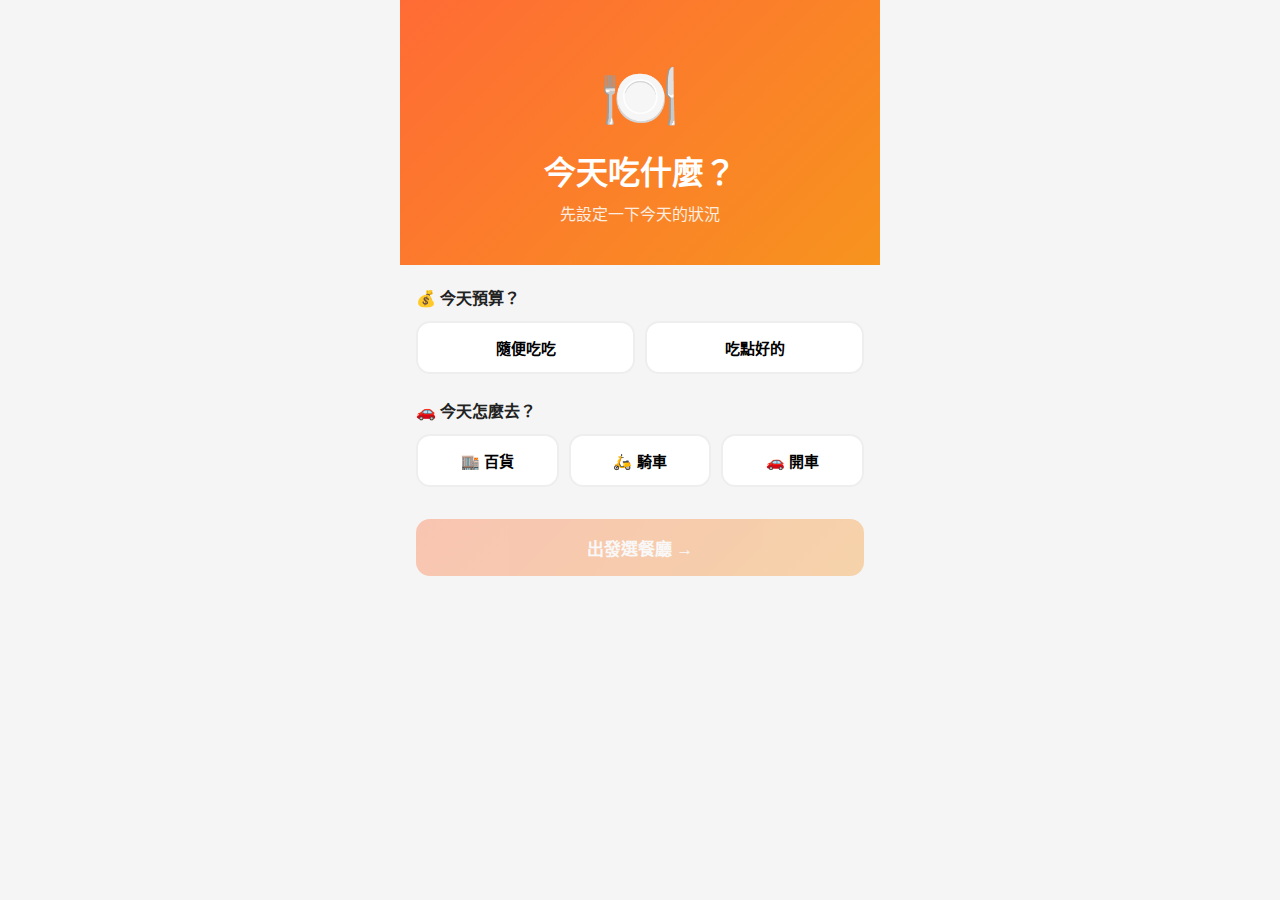
<file: index.html>
<!DOCTYPE html>
<html lang="zh-TW">
<head>
  <meta charset="UTF-8" />
  <meta name="viewport" content="width=device-width, initial-scale=1.0" />
  <title>今天吃什麼？</title>
  <link rel="stylesheet" href="style.css" />
  <link rel="manifest" href="manifest.json" />
  <meta name="theme-color" content="#ff6b35" />
  <meta name="mobile-web-app-capable" content="yes" />
  <!-- iOS -->
  <meta name="apple-mobile-web-app-capable" content="yes" />
  <meta name="apple-mobile-web-app-status-bar-style" content="black-translucent" />
  <meta name="apple-mobile-web-app-title" content="吃什麼" />
  <link rel="apple-touch-icon" href="icon.svg" />
</head>
<body>

  <!-- 今日設定頁 -->
  <div id="page-setup" class="page active">
    <div class="hero">
      <div class="hero-emoji">🍽️</div>
      <h1>今天吃什麼？</h1>
      <p class="subtitle">先設定一下今天的狀況</p>
    </div>
    <div class="setup-body">
      <div class="setup-section">
        <div class="setup-label">💰 今天預算？</div>
        <div class="setup-options" id="setupBudget">
                    <button class="setup-opt" data-val="cheap" onclick="selectSetup('budget','cheap',this)"> 隨便吃吃</button>
          <button class="setup-opt" data-val="treat" onclick="selectSetup('budget','treat',this)"> 吃點好的</button>
        </div>
      </div>
      <div class="setup-section">
        <div class="setup-label">🚗 今天怎麼去？</div>
        <div class="setup-options" id="setupTransport">
          <button class="setup-opt" data-val="mall" onclick="selectSetup('transport','mall',this)">🏬 百貨</button>
          <button class="setup-opt" data-val="bike" onclick="selectSetup('transport','bike',this)">🛵 騎車</button>
          <button class="setup-opt" data-val="car"  onclick="selectSetup('transport','car',this)">🚗 開車</button>
        </div>
      </div>
      <button class="btn-primary setup-go" id="setupGoBtn" onclick="finishSetup()" disabled>出發選餐廳 →</button>
    </div>
  </div>

  <!-- 首頁 -->
  <div id="page-home" class="page">
    <div class="hero">
      <button class="hero-back-btn" onclick="backToSetup()">← 重新設定</button>
      <div class="hero-emoji">🍽️</div>
      <h1>今天吃什麼？</h1>
      <p class="subtitle">讓我來幫你決定</p>
    </div>
    <div class="card-list">
      <button class="card" onclick="goTo('page-mode')">
        <span class="card-emoji">🏠</span>
        <div>
          <div class="card-title">從常去清單選</div>
          <div class="card-desc">你儲存的餐廳 / 便當 / 火鍋</div>
        </div>
      </button>
      <button class="card" onclick="startQuizMode()">
        <span class="card-emoji">🎲</span>
        <div>
          <div class="card-title">隨便選個種類</div>
          <div class="card-desc">問幾個問題幫你縮小範圍</div>
        </div>
      </button>
      <button class="card" onclick="goTo('page-list-manage')">
        <span class="card-emoji">✏️</span>
        <div>
          <div class="card-title">管理常去清單</div>
          <div class="card-desc">新增 / 刪除餐廳</div>
        </div>
      </button>
      <button class="card" onclick="goTo('page-stats')">
        <span class="card-emoji">📊</span>
        <div>
          <div class="card-title">吃飯統計</div>
          <div class="card-desc">看看你最常吃什麼</div>
        </div>
      </button>
      <button class="card" onclick="startMultiplayer()">
        <span class="card-emoji">👥</span>
        <div>
          <div class="card-title">多人模式</div>
          <div class="card-desc">兩人各自刷卡，取交集對決</div>
        </div>
      </button>
    </div>
  </div>

  <!-- 選機制 -->
  <div id="page-mode" class="page">
    <div class="top-bar">
      <button class="back-btn" onclick="goTo('page-home')">← 返回</button>
      <h2>選一種方式</h2>
    </div>
    <div id="mode-filter" class="filter-row"></div>
    <div class="cooldown-toggle-row" id="cooldownToggleRow"></div>
    <div class="card-list">
      <button class="card" onclick="startSpin()">
        <span class="card-emoji">🎡</span>
        <div>
          <div class="card-title">隨機轉盤</div>
          <div class="card-desc">轉一下，交給命運</div>
        </div>
      </button>
      <button class="card" onclick="startDuel()">
        <span class="card-emoji">⚔️</span>
        <div>
          <div class="card-title">Tinder 刷卡 → 對決</div>
          <div class="card-desc">先刷掉不想吃的，再一對一淘汰</div>
        </div>
      </button>
      <button class="card" onclick="startQuickRandom()">
        <span class="card-emoji">🎰</span>
        <div>
          <div class="card-title">我就是不知道</div>
          <div class="card-desc">一鍵隨機，完全交給 APP</div>
        </div>
      </button>
    </div>
  </div>

  <!-- 轉盤頁 -->
  <div id="page-spin" class="page">
    <div class="top-bar">
      <button class="back-btn" onclick="goTo('page-mode')">← 返回</button>
      <h2>隨機轉盤</h2>
    </div>
    <div class="spin-wrap">
      <div class="spin-pointer">▼</div>
      <canvas id="spinCanvas" width="300" height="300"></canvas>
    </div>
    <button class="btn-primary" id="spinBtn" onclick="spinWheel()">轉！</button>
  </div>

  <!-- Tinder 刷卡頁 -->
  <div id="page-swipe" class="page">
    <div class="top-bar">
      <button class="back-btn" onclick="goTo('page-mode')">← 返回</button>
      <h2>刷掉不想吃的</h2>
    </div>
    <div class="swipe-counter" id="swipeCounter"></div>
    <div class="swipe-area">
      <div class="swipe-card" id="swipeCard">
        <div class="swipe-card-bg" id="swipeCardBg"></div>
        <div class="swipe-card-overlay"></div>
        <div class="swipe-emoji" id="swipeEmoji"></div>
        <div class="swipe-card-content">
          <div class="swipe-name" id="swipeName"></div>
          <div class="swipe-tag" id="swipeTag"></div>
        </div>
        <div class="swipe-label swipe-label-yes" id="swipeLabelYes">想吃 ✓</div>
        <div class="swipe-label swipe-label-no" id="swipeLabelNo">不要 ✕</div>
      </div>
    </div>
    <div class="swipe-btns">
      <button class="swipe-btn-no" onclick="swipeNo()">✕</button>
      <div class="swipe-hint">左滑不要・右滑想吃</div>
      <button class="swipe-btn-yes" onclick="swipeYes()">♥</button>
    </div>
    <button class="btn-ghost swipe-skip" onclick="swipeDone()">跳過，直接對決</button>
  </div>

  <!-- 二選一對決 -->
  <div id="page-duel" class="page">
    <div class="top-bar">
      <button class="back-btn" onclick="goTo('page-mode')">← 返回</button>
      <h2>二選一對決</h2>
    </div>
    <p class="duel-hint">選你比較想吃的</p>
    <div class="duel-wrap">
      <button class="duel-btn" id="duelA" onclick="pickDuel(0)"></button>
      <div class="duel-vs">VS</div>
      <button class="duel-btn" id="duelB" onclick="pickDuel(1)"></button>
    </div>
    <div class="duel-progress" id="duelProgress"></div>
  </div>

  <!-- 問卷引導（種類模式） -->
  <div id="page-quiz" class="page">
    <div class="top-bar">
      <button class="back-btn" onclick="goTo('page-home')">← 返回</button>
      <h2>今天想吃什麼感覺？</h2>
    </div>
    <div id="quiz-body"></div>
  </div>

  <!-- 結果頁 -->
  <div id="page-result" class="page">
    <div class="top-bar">
      <button class="back-btn" onclick="goTo('page-home')">← 首頁</button>
      <h2>就決定是你了</h2>
    </div>
    <div class="result-wrap">
      <div class="result-hero" id="resultHero">
        <div class="result-hero-emoji" id="resultEmoji">🍜</div>
        <div class="result-hero-overlay">
          <div class="result-name" id="resultName">拉麵</div>
          <div class="result-tag" id="resultTag"></div>
        </div>
      </div>
      <div class="result-history" id="resultHistory"></div>
    </div>
    <div class="result-actions">
      <button class="btn-confirm" id="confirmBtn" onclick="confirmEat()">✅ 今天吃了！</button>
      <button class="btn-primary" onclick="openMaps()">📍 找附近的店</button>
      <button class="btn-secondary" id="rerollBtn" onclick="reroll()">🔄 換一個（還剩 <span id="rerollCount">3</span> 次）</button>
      <button class="btn-ghost" onclick="goTo('page-home')">回首頁</button>
    </div>
  </div>

  <!-- 管理清單 -->
  <div id="page-list-manage" class="page">
    <div class="top-bar">
      <button class="back-btn" onclick="goTo('page-home')">← 返回</button>
      <h2>常去清單</h2>
      <div style="margin-left:auto;display:flex;gap:6px;">
        <button class="btn-ghost" style="padding:4px 8px;font-size:13px;" onclick="exportData()">📤 匯出</button>
        <button class="btn-ghost" style="padding:4px 8px;font-size:13px;" onclick="document.getElementById('importFile').click()">📥 匯入</button>
        <input id="importFile" type="file" accept=".json" style="display:none" onchange="importData(event)" />
        <button class="btn-ghost" style="padding:4px 8px;font-size:13px;" onclick="shareLink()">🔗 分享</button>
        <button class="btn-ghost" style="padding:4px 8px;font-size:13px;" id="selectModeBtn" onclick="enterSelectMode()">✅ 選擇</button>
        <button class="btn-ghost" style="padding:4px 8px;font-size:13px;" onclick="goTo('page-tags')">🏷️ 種類</button>
      </div>
    </div>
    <div class="add-form">
      <div class="new-icon-wrap">
        <div class="new-icon-preview" id="newIconPreview" onclick="document.getElementById('newIconFile').click()">＋</div>
        <input id="newIconEmoji" type="text" placeholder="😀" maxlength="2"
          style="width:52px;flex:none;text-align:center;font-size:22px;border-radius:10px;border:1.5px solid #ddd;padding:8px 4px;"
          oninput="syncIconPreview()" />
        <input id="newIconFile" type="file" accept="image/*" style="display:none" onchange="handleIconFile(event)" />
      </div>
      <input id="newName" type="text" placeholder="餐廳名稱 / 食物" />
      <select id="newTag"></select>
      <select id="newBudget">
        <option value="1">$ 便宜</option>
        <option value="2" selected>$$ 普通</option>
        <option value="3">$$$ 貴</option>
      </select>
      <select id="newTransport">
        <option value="mall">🏬 百貨</option>
        <option value="bike">🛵 騎車</option>
        <option value="car">🚗 開車</option>
        <option value="any" selected>🌐 不限</option>
      </select>
      <select id="newFreq">
        <option value="daily">🔁 天天可以</option>
        <option value="nextday">📅 隔天再說</option>
        <option value="weekly">📅 一週一次</option>
        <option value="biweekly">🗓️ 兩週一次</option>
        <option value="special">✨ 偶爾想到</option>
      </select>
      <button class="btn-primary" onclick="addItem()">新增</button>
    </div>
    <div id="list-items"></div>
  </div>

  <!-- 統計頁 -->
  <div id="page-stats" class="page">
    <div class="top-bar">
      <button class="back-btn" onclick="goTo('page-home')">← 返回</button>
      <h2>吃飯統計</h2>
    </div>
    <div id="stats-body" class="stats-body"></div>
  </div>

  <!-- 自訂 tag 管理 -->
  <div id="page-tags" class="page">
    <div class="top-bar">
      <button class="back-btn" onclick="goTo('page-list-manage')">← 返回</button>
      <h2>自訂種類</h2>
    </div>
    <div class="add-form">
      <input id="newTagEmoji" type="text" placeholder="🍜" maxlength="2" style="width:56px;flex:none;text-align:center;font-size:22px;" />
      <input id="newTagName" type="text" placeholder="種類名稱" />
      <button class="btn-primary" onclick="addCustomTag()">新增</button>
    </div>
    <div id="tag-list"></div>
  </div>

  <!-- 多人模式：玩家 A 刷卡 -->
  <div id="page-multi-a" class="page">
    <div class="top-bar">
      <button class="back-btn" onclick="goTo('page-home')">← 返回</button>
      <h2>👤 玩家 A 刷卡</h2>
    </div>
    <div class="swipe-counter" id="multiACounter"></div>
    <div class="swipe-area">
      <div class="swipe-card" id="multiACard">
        <div class="swipe-card-bg" id="multiACardBg"></div>
        <div class="swipe-card-overlay"></div>
        <div class="swipe-emoji" id="multiAEmoji"></div>
        <div class="swipe-card-content">
          <div class="swipe-name" id="multiAName"></div>
          <div class="swipe-tag" id="multiATag"></div>
        </div>
        <div class="swipe-label swipe-label-yes" id="multiALabelYes">想吃 ✓</div>
        <div class="swipe-label swipe-label-no" id="multiALabelNo">不要 ✕</div>
      </div>
    </div>
    <div class="swipe-btns">
      <button class="swipe-btn-no" onclick="multiSwipe('A', false)">✕</button>
      <div class="swipe-hint">左滑不要・右滑想吃</div>
      <button class="swipe-btn-yes" onclick="multiSwipe('A', true)">♥</button>
    </div>
  </div>

  <!-- 多人模式：玩家 B 刷卡 -->
  <div id="page-multi-b" class="page">
    <div class="top-bar">
      <h2>👤 玩家 B 刷卡</h2>
    </div>
    <div class="multi-handoff">
      <div class="handoff-emoji">🤝</div>
      <div class="handoff-text">換玩家 B 了</div>
      <button class="btn-primary" onclick="startMultiB()">開始刷卡</button>
    </div>
  </div>

  <!-- 多人模式：玩家 B 刷卡中 -->
  <div id="page-multi-b-swipe" class="page">
    <div class="top-bar">
      <h2>👤 玩家 B 刷卡</h2>
    </div>
    <div class="swipe-counter" id="multiBCounter"></div>
    <div class="swipe-area">
      <div class="swipe-card" id="multiBCard">
        <div class="swipe-card-bg" id="multiBCardBg"></div>
        <div class="swipe-card-overlay"></div>
        <div class="swipe-emoji" id="multiBEmoji"></div>
        <div class="swipe-card-content">
          <div class="swipe-name" id="multiBName"></div>
          <div class="swipe-tag" id="multiBTag"></div>
        </div>
        <div class="swipe-label swipe-label-yes" id="multiBLabelYes">想吃 ✓</div>
        <div class="swipe-label swipe-label-no" id="multiBLabelNo">不要 ✕</div>
      </div>
    </div>
    <div class="swipe-btns">
      <button class="swipe-btn-no" onclick="multiSwipe('B', false)">✕</button>
      <div class="swipe-hint">左滑不要・右滑想吃</div>
      <button class="swipe-btn-yes" onclick="multiSwipe('B', true)">♥</button>
    </div>
  </div>

  <script src="app.js"></script>
  <script>
    if ('serviceWorker' in navigator) {
      navigator.serviceWorker.register('./sw.js');
    }
  </script>
</body>
</html>
</file>
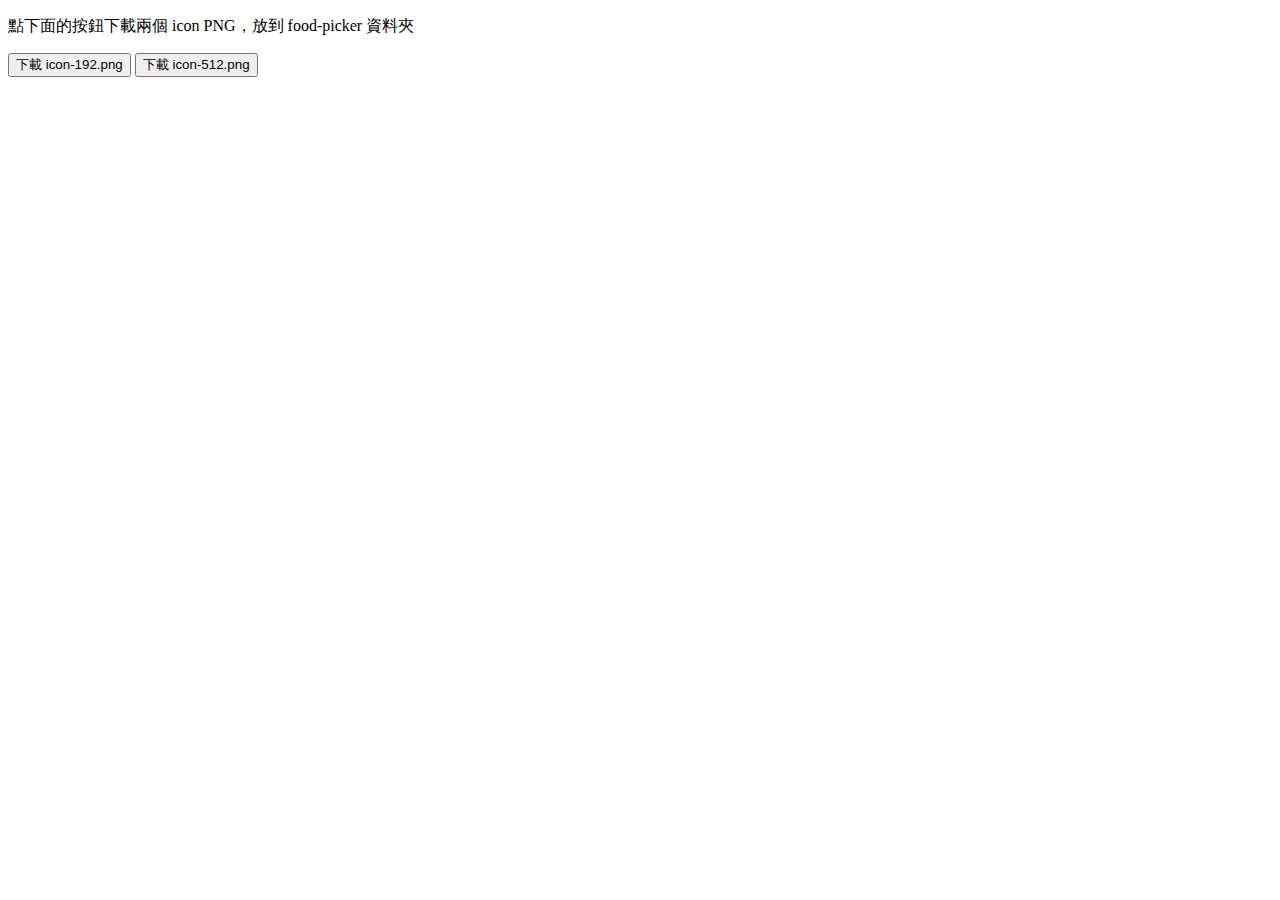
<file: generate-icons.html>
<!DOCTYPE html>
<html>
<head><title>產生 Icon</title></head>
<body>
<p>點下面的按鈕下載兩個 icon PNG，放到 food-picker 資料夾</p>
<button onclick="gen(192)">下載 icon-192.png</button>
<button onclick="gen(512)">下載 icon-512.png</button>
<canvas id="c" style="display:none"></canvas>
<script>
function gen(size) {
  const canvas = document.getElementById('c');
  canvas.width = canvas.height = size;
  const ctx = canvas.getContext('2d');
  // 背景
  ctx.fillStyle = '#ff6b35';
  const r = size * 0.22;
  ctx.beginPath();
  ctx.moveTo(r, 0);
  ctx.lineTo(size - r, 0);
  ctx.quadraticCurveTo(size, 0, size, r);
  ctx.lineTo(size, size - r);
  ctx.quadraticCurveTo(size, size, size - r, size);
  ctx.lineTo(r, size);
  ctx.quadraticCurveTo(0, size, 0, size - r);
  ctx.lineTo(0, r);
  ctx.quadraticCurveTo(0, 0, r, 0);
  ctx.closePath();
  ctx.fill();
  // emoji
  ctx.font = `${size * 0.55}px sans-serif`;
  ctx.textAlign = 'center';
  ctx.textBaseline = 'middle';
  ctx.fillText('🍽️', size / 2, size / 2);
  const a = document.createElement('a');
  a.download = `icon-${size}.png`;
  a.href = canvas.toDataURL('image/png');
  a.click();
}
</script>
</body>
</html>
</file>
<file: style.css>
* { box-sizing: border-box; margin: 0; padding: 0; }

body {
  font-family: -apple-system, BlinkMacSystemFont, 'Segoe UI', sans-serif;
  background: #f5f5f5;
  color: #222;
  min-height: 100vh;
}

.page {
  display: none;
  flex-direction: column;
  min-height: 100vh;
  padding: 0 0 40px;
  max-width: 480px;
  margin: 0 auto;
}
.page.active { display: flex; }

/* Setup */
.setup-body { padding: 20px 16px; display: flex; flex-direction: column; gap: 24px; }
.setup-section { margin-bottom: 0; }
.setup-label { font-size: 16px; font-weight: 700; margin-bottom: 12px; }
.setup-options { display: flex; gap: 10px; flex-wrap: wrap; }
.setup-opt {
  flex: 1;
  min-width: 80px;
  padding: 14px 8px;
  border-radius: 14px;
  border: 2px solid #eee;
  background: white;
  font-size: 15px;
  font-weight: 600;
  cursor: pointer;
  text-align: center;
  transition: all 0.15s;
}
.setup-opt.active {
  border-color: #ff6b35;
  background: #fff3ee;
  color: #ff6b35;
}
.setup-go { margin-top: 8px; }
.setup-go:disabled { opacity: 0.35; cursor: not-allowed; }

/* List meta */
.list-item-meta { display: flex; gap: 4px; margin-top: 4px; flex-wrap: wrap; }

/* Confirm button */
.btn-confirm {
  width: 100%;
  padding: 18px;
  border-radius: 14px;
  border: none;
  background: #06d6a0;
  color: white;
  font-size: 18px;
  font-weight: 800;
  cursor: pointer;
  transition: opacity 0.15s;
}
.btn-confirm:active { opacity: 0.85; }
.btn-confirm:disabled { opacity: 0.5; cursor: not-allowed; }

/* Hero */
.hero {
  background: linear-gradient(135deg, #ff6b35, #f7931e);
  color: white;
  text-align: center;
  padding: 60px 24px 40px;
}
.hero-emoji { font-size: 64px; margin-bottom: 12px; }
.hero h1 { font-size: 32px; font-weight: 800; }
.subtitle { margin-top: 8px; font-size: 16px; opacity: 0.85; }

/* Top bar */
.top-bar {
  display: flex;
  align-items: center;
  gap: 12px;
  padding: 16px 20px;
  background: white;
  border-bottom: 1px solid #eee;
  position: sticky;
  top: 0;
  z-index: 10;
}
.top-bar h2 { font-size: 18px; font-weight: 700; }
.back-btn {
  background: none;
  border: none;
  font-size: 15px;
  color: #ff6b35;
  cursor: pointer;
  padding: 4px 0;
  white-space: nowrap;
}

/* Cards */
.card-list { display: flex; flex-direction: column; gap: 12px; padding: 20px 16px; }
.card {
  display: flex;
  align-items: center;
  gap: 16px;
  background: white;
  border: none;
  border-radius: 16px;
  padding: 20px 16px;
  text-align: left;
  cursor: pointer;
  box-shadow: 0 2px 8px rgba(0,0,0,0.07);
  transition: transform 0.1s, box-shadow 0.1s;
}
.card:active { transform: scale(0.97); box-shadow: 0 1px 4px rgba(0,0,0,0.1); }
.card-emoji { font-size: 36px; flex-shrink: 0; }
.card-title { font-size: 17px; font-weight: 700; margin-bottom: 4px; }
.card-desc { font-size: 13px; color: #888; }

/* Filter row */
.filter-row {
  display: flex;
  gap: 8px;
  padding: 12px 16px;
  overflow-x: auto;
  background: white;
  border-bottom: 1px solid #eee;
}
.filter-chip {
  flex-shrink: 0;
  padding: 6px 14px;
  border-radius: 20px;
  border: 1.5px solid #ddd;
  background: white;
  font-size: 13px;
  cursor: pointer;
  transition: all 0.15s;
}
.filter-chip.active {
  background: #ff6b35;
  border-color: #ff6b35;
  color: white;
}

/* Spin */
.spin-wrap {
  display: flex;
  flex-direction: column;
  align-items: center;
  padding: 24px 16px 16px;
}
.spin-pointer {
  font-size: 28px;
  color: #ff6b35;
  margin-bottom: -8px;
  z-index: 1;
}
#spinCanvas {
  border-radius: 50%;
  box-shadow: 0 4px 20px rgba(0,0,0,0.15);
}

/* Swipe */
.swipe-counter {
  text-align: center;
  padding: 10px;
  font-size: 13px;
  color: #aaa;
}
.swipe-area {
  flex: 1;
  display: flex;
  align-items: center;
  justify-content: center;
  padding: 8px 24px;
}
.swipe-card {
  position: relative;
  width: 100%;
  max-width: 320px;
  background: #222;
  border-radius: 24px;
  box-shadow: 0 8px 32px rgba(0,0,0,0.2);
  overflow: hidden;
  aspect-ratio: 3/4;
  text-align: center;
  user-select: none;
  touch-action: pan-y;
  cursor: grab;
}
.swipe-card-bg {
  position: absolute;
  inset: 0;
  background-size: cover;
  background-position: center;
}
.swipe-card-overlay {
  position: absolute;
  inset: 0;
  background: linear-gradient(to top, rgba(0,0,0,0.75) 0%, rgba(0,0,0,0.1) 50%, transparent 100%);
}
.swipe-card-content {
  position: absolute;
  bottom: 0;
  left: 0;
  right: 0;
  padding: 20px 20px 24px;
  text-align: left;
}
.swipe-emoji { font-size: 56px; position: absolute; top: 20px; left: 50%; transform: translateX(-50%); }
.swipe-name { font-size: 26px; font-weight: 800; color: white; margin-bottom: 6px; }
.swipe-tag {
  font-size: 13px;
  color: rgba(255,255,255,0.75);
  background: rgba(255,255,255,0.2);
  display: inline-block;
  padding: 3px 10px;
  border-radius: 20px;
}
.swipe-label {
  position: absolute;
  top: 24px;
  font-size: 22px;
  font-weight: 800;
  padding: 6px 14px;
  border-radius: 10px;
  border: 3px solid;
  opacity: 0;
  transition: opacity 0.1s;
  pointer-events: none;
}
.swipe-label-yes { right: 20px; color: #06d6a0; border-color: #06d6a0; transform: rotate(15deg); }
.swipe-label-no  { left: 20px;  color: #ef476f; border-color: #ef476f; transform: rotate(-15deg); }
.swipe-btns {
  display: flex;
  align-items: center;
  justify-content: center;
  gap: 32px;
  padding: 8px 24px 4px;
}
.swipe-hint { font-size: 12px; color: #ccc; }
.swipe-btn-no, .swipe-btn-yes {
  width: 60px; height: 60px;
  border-radius: 50%;
  border: none;
  font-size: 24px;
  cursor: pointer;
  box-shadow: 0 2px 10px rgba(0,0,0,0.1);
  transition: transform 0.1s;
}
.swipe-btn-no  { background: #fff0f3; color: #ef476f; }
.swipe-btn-yes { background: #f0fff8; color: #06d6a0; }
.swipe-btn-no:active, .swipe-btn-yes:active { transform: scale(0.9); }
.swipe-skip { margin: 4px 16px 0; }

/* Duel */
.duel-hint {
  text-align: center;
  padding: 16px;
  font-size: 15px;
  color: #666;
}
.duel-wrap {
  display: flex;
  flex-direction: column;
  align-items: center;
  gap: 12px;
  padding: 0 16px;
  flex: 1;
}
.duel-btn {
  width: 100%;
  padding: 28px 16px;
  border-radius: 20px;
  border: none;
  background: white;
  font-size: 20px;
  font-weight: 700;
  cursor: pointer;
  box-shadow: 0 2px 10px rgba(0,0,0,0.08);
  transition: transform 0.1s, background 0.1s;
}
.duel-btn:active { transform: scale(0.96); background: #fff3ee; }
.duel-vs {
  font-size: 18px;
  font-weight: 800;
  color: #ccc;
}
.duel-progress {
  text-align: center;
  padding: 16px;
  font-size: 13px;
  color: #aaa;
}

/* Quiz */
#quiz-body { padding: 20px 16px; display: flex; flex-direction: column; gap: 16px; }
.quiz-question { font-size: 18px; font-weight: 700; margin-bottom: 12px; }
.quiz-options { display: flex; flex-direction: column; gap: 10px; }
.quiz-opt {
  padding: 16px;
  border-radius: 14px;
  border: 2px solid #eee;
  background: white;
  font-size: 16px;
  cursor: pointer;
  text-align: left;
  transition: all 0.15s;
}
.quiz-opt:active, .quiz-opt.selected {
  border-color: #ff6b35;
  background: #fff3ee;
}

/* Result */
.result-wrap {
  display: flex;
  flex-direction: column;
  align-items: center;
  flex: 1;
  width: 100%;
}
.result-hero {
  width: 100%;
  aspect-ratio: 1/1;
  max-height: 320px;
  background: #f0f0f0;
  position: relative;
  overflow: hidden;
  display: flex;
  align-items: center;
  justify-content: center;
}
.result-hero-img {
  width: 100%;
  height: 100%;
  object-fit: cover;
}
.result-hero-emoji {
  font-size: 100px;
  line-height: 1;
}
.result-hero-overlay {
  position: absolute;
  bottom: 0; left: 0; right: 0;
  background: linear-gradient(to top, rgba(0,0,0,0.65), transparent);
  padding: 24px 20px 16px;
  text-align: left;
}
.result-emoji { display: none; }
.result-name {
  font-size: 28px;
  font-weight: 800;
  color: white;
  margin-bottom: 4px;
  text-align: left;
}
.result-tag {
  font-size: 13px;
  color: rgba(255,255,255,0.8);
  background: rgba(255,255,255,0.2);
  padding: 3px 10px;
  border-radius: 20px;
  display: inline-block;
  margin-bottom: 0;
}
.result-history {
  font-size: 13px;
  color: #f7931e;
  margin-top: 8px;
  padding: 0 20px;
}
.result-actions {
  display: flex;
  flex-direction: column;
  gap: 10px;
  padding: 12px 16px;
  width: 100%;
}

/* Buttons */
.btn-primary {
  width: 100%;
  padding: 16px;
  border-radius: 14px;
  border: none;
  background: linear-gradient(135deg, #ff6b35, #f7931e);
  color: white;
  font-size: 17px;
  font-weight: 700;
  cursor: pointer;
  transition: opacity 0.15s;
}
.btn-primary:active { opacity: 0.85; }
.btn-secondary {
  width: 100%;
  padding: 14px;
  border-radius: 14px;
  border: 2px solid #ff6b35;
  background: white;
  color: #ff6b35;
  font-size: 15px;
  font-weight: 600;
  cursor: pointer;
}
.btn-secondary:disabled { opacity: 0.4; cursor: not-allowed; }
.btn-ghost {
  width: 100%;
  padding: 12px;
  border-radius: 14px;
  border: none;
  background: none;
  color: #aaa;
  font-size: 14px;
  cursor: pointer;
}

/* Manage list */
.add-form {
  display: flex;
  gap: 8px;
  padding: 16px;
  background: white;
  border-bottom: 1px solid #eee;
  flex-wrap: wrap;
}
.add-form input {
  flex: 1;
  min-width: 120px;
  padding: 10px 14px;
  border-radius: 10px;
  border: 1.5px solid #ddd;
  font-size: 15px;
}
.add-form select {
  padding: 10px 8px;
  border-radius: 10px;
  border: 1.5px solid #ddd;
  font-size: 14px;
  background: white;
}
.add-form .btn-primary { width: auto; padding: 10px 20px; font-size: 15px; }

#list-items { padding: 12px 16px; display: flex; flex-direction: column; gap: 10px; }
.list-item {
  display: flex;
  align-items: center;
  justify-content: space-between;
  background: white;
  border-radius: 14px;
  padding: 14px 16px;
  box-shadow: 0 1px 4px rgba(0,0,0,0.06);
}
.list-item-left { display: flex; align-items: center; gap: 10px; }
.list-item-name { font-size: 16px; font-weight: 600; }
.list-item-tag {
  font-size: 12px;
  color: #888;
  background: #f0f0f0;
  padding: 2px 8px;
  border-radius: 10px;
}
.list-item-right {
  display: flex;
  align-items: center;
  gap: 8px;
  flex-shrink: 0;
}
.weight-wrap {
  display: flex;
  flex-direction: column;
  align-items: center;
  gap: 2px;
}
.weight-label {
  font-size: 10px;
  color: #bbb;
}
.weight-select {
  border: 1.5px solid #eee;
  border-radius: 8px;
  padding: 4px 6px;
  font-size: 13px;
  background: white;
  color: #f7931e;
  cursor: pointer;
}
.list-item-del {
  background: none;
  border: none;
  font-size: 20px;
  color: #ccc;
  cursor: pointer;
  padding: 4px;
}
.list-item-del:active { color: #ff4444; }
.empty-hint {
  text-align: center;
  color: #bbb;
  font-size: 14px;
  padding: 40px 0;
}

/* Spin page btn spacing */
#page-spin .btn-primary { margin: 16px 16px 0; width: calc(100% - 32px); }

/* List item inline selects */
.list-item-selects {
  display: flex;
  gap: 6px;
  margin-top: 6px;
  flex-wrap: wrap;
}
.freq-select, .weight-select {
  border: 1.5px solid #eee;
  border-radius: 8px;
  padding: 4px 6px;
  font-size: 12px;
  background: white;
  cursor: pointer;
}
.freq-select { color: #555; }
.weight-select { color: #f7931e; }

/* Cooldown badge */
.cooldown-badge {
  font-size: 11px;
  background: #ffeaa7;
  color: #d35400;
  padding: 2px 6px;
  border-radius: 8px;
  margin-left: 4px;
}
.list-item-cooldown { opacity: 0.6; }

/* Stats */
.stats-body { padding: 16px; display: flex; flex-direction: column; gap: 24px; }
.stats-section { background: white; border-radius: 16px; padding: 16px; box-shadow: 0 2px 8px rgba(0,0,0,0.06); }
.stats-title { font-size: 15px; font-weight: 700; margin-bottom: 14px; }
.stats-row { display: flex; align-items: center; gap: 8px; margin-bottom: 10px; }
.stats-label { font-size: 13px; width: 90px; flex-shrink: 0; white-space: nowrap; overflow: hidden; text-overflow: ellipsis; }
.stats-bar-wrap { flex: 1; background: #f0f0f0; border-radius: 6px; height: 10px; overflow: hidden; }
.stats-bar { height: 100%; border-radius: 6px; background: linear-gradient(90deg, #ff6b35, #f7931e); transition: width 0.4s ease; }
.stats-bar-week { background: linear-gradient(90deg, #06d6a0, #118ab2); }
.stats-bar-tag { background: linear-gradient(90deg, #8338ec, #3a86ff); }
.stats-count { font-size: 12px; color: #aaa; width: 28px; text-align: right; flex-shrink: 0; }

/* Multi handoff */
.multi-handoff { display: flex; flex-direction: column; align-items: center; justify-content: center; flex: 1; gap: 16px; padding: 40px; }
.handoff-emoji { font-size: 72px; }
.handoff-text { font-size: 20px; font-weight: 700; }

/* Tag list */
#tag-list { padding: 12px 16px; display: flex; flex-direction: column; gap: 8px; }

/* New item icon */
.new-icon-wrap {
  display: flex;
  align-items: center;
  gap: 6px;
  width: 100%;
}
.new-icon-preview {
  width: 48px;
  height: 48px;
  border-radius: 12px;
  border: 2px dashed #ddd;
  display: flex;
  align-items: center;
  justify-content: center;
  font-size: 22px;
  cursor: pointer;
  flex-shrink: 0;
  background-size: cover;
  background-position: center;
  color: #bbb;
  user-select: none;
}
.new-icon-preview:active { opacity: 0.7; }

/* List item icon */
.list-item-img {
  width: 40px;
  height: 40px;
  border-radius: 10px;
  object-fit: cover;
  flex-shrink: 0;
}
.list-item-icon-emoji {
  font-size: 28px;
  width: 40px;
  text-align: center;
  flex-shrink: 0;
}

/* Duel button with icon */
.duel-btn-inner {
  display: flex;
  flex-direction: column;
  align-items: center;
  gap: 10px;
}
.duel-btn-inner span {
  font-size: 20px;
  font-weight: 700;
}

/* Result emoji container */
#resultEmoji {
  display: flex;
  align-items: center;
  justify-content: center;
  margin-bottom: 16px;
}
#resultEmoji img {
  width: 80px;
  height: 80px;
  border-radius: 20px;
  object-fit: cover;
}

/* Cooldown toggle */
.cooldown-toggle-row {
  padding: 8px 16px 4px;
  background: white;
  border-bottom: 1px solid #eee;
}
.cooldown-toggle {
  display: flex;
  align-items: center;
  gap: 8px;
  padding: 8px 14px;
  border-radius: 20px;
  border: 1.5px solid #ddd;
  background: white;
  font-size: 13px;
  color: #666;
  cursor: pointer;
  transition: all 0.15s;
  width: 100%;
}
.cooldown-toggle.active {
  border-color: #f7931e;
  background: #fff8f0;
  color: #f7931e;
}
.cooldown-toggle-icon { font-size: 16px; }

/* List item editor */
.list-item-main {
  display: flex;
  align-items: center;
  justify-content: space-between;
  width: 100%;
}
.list-item-edit {
  background: none;
  border: none;
  font-size: 18px;
  cursor: pointer;
  padding: 4px;
  color: #aaa;
}
.list-item-editor {
  border-top: 1px solid #f0f0f0;
  margin-top: 10px;
  padding-top: 12px;
}
.editor-form {
  display: flex;
  flex-direction: column;
  gap: 10px;
}
.editor-icon-row {
  display: flex;
  align-items: center;
  gap: 8px;
  flex-wrap: wrap;
}
.editor-icon-preview {
  width: 52px;
  height: 52px;
  border-radius: 12px;
  border: 2px dashed #ddd;
  display: flex;
  align-items: center;
  justify-content: center;
  font-size: 28px;
  cursor: pointer;
  flex-shrink: 0;
  background-size: cover;
  background-position: center;
  color: #bbb;
}
.editor-emoji-input {
  width: 52px;
  text-align: center;
  font-size: 22px;
  border: 1.5px solid #ddd;
  border-radius: 10px;
  padding: 8px 4px;
}
.editor-clear-img {
  font-size: 12px;
  color: #aaa;
  background: none;
  border: 1px solid #eee;
  border-radius: 8px;
  padding: 4px 8px;
  cursor: pointer;
}
.editor-name {
  width: 100%;
  padding: 10px 12px;
  border: 1.5px solid #ddd;
  border-radius: 10px;
  font-size: 15px;
}
.editor-row {
  display: flex;
  gap: 6px;
  flex-wrap: wrap;
}
.editor-select {
  flex: 1;
  min-width: 80px;
  padding: 8px 6px;
  border: 1.5px solid #ddd;
  border-radius: 10px;
  font-size: 13px;
  background: white;
}
.editor-actions {
  display: flex;
  gap: 8px;
}
.editor-save { flex: 1; padding: 10px; font-size: 14px; }
.editor-cancel { width: auto; padding: 10px 16px; font-size: 14px; }

/* Hero back button */
.hero { position: relative; }
.hero-back-btn {
  position: absolute;
  top: 16px;
  left: 16px;
  background: rgba(255,255,255,0.2);
  border: none;
  color: white;
  font-size: 13px;
  padding: 6px 12px;
  border-radius: 20px;
  cursor: pointer;
}
.hero-back-btn:active { background: rgba(255,255,255,0.35); }

/* Select mode */
.list-item-check {
  background: none;
  border: none;
  font-size: 22px;
  cursor: pointer;
  padding: 0 8px 0 0;
  flex-shrink: 0;
  line-height: 1;
}
.list-item-selected {
  background: #fff8f0;
  border: 1.5px solid #f7931e;
}
.select-mode-bar {
  position: sticky;
  bottom: 0;
  background: white;
  border-top: 1px solid #eee;
  padding: 12px 16px;
  display: flex;
  align-items: center;
  justify-content: space-between;
  gap: 12px;
  box-shadow: 0 -2px 12px rgba(0,0,0,0.08);
}
.select-count {
  font-size: 14px;
  color: #666;
  flex-shrink: 0;
}
.select-go {
  flex: 1;
  padding: 12px;
  font-size: 15px;
}
</file>
